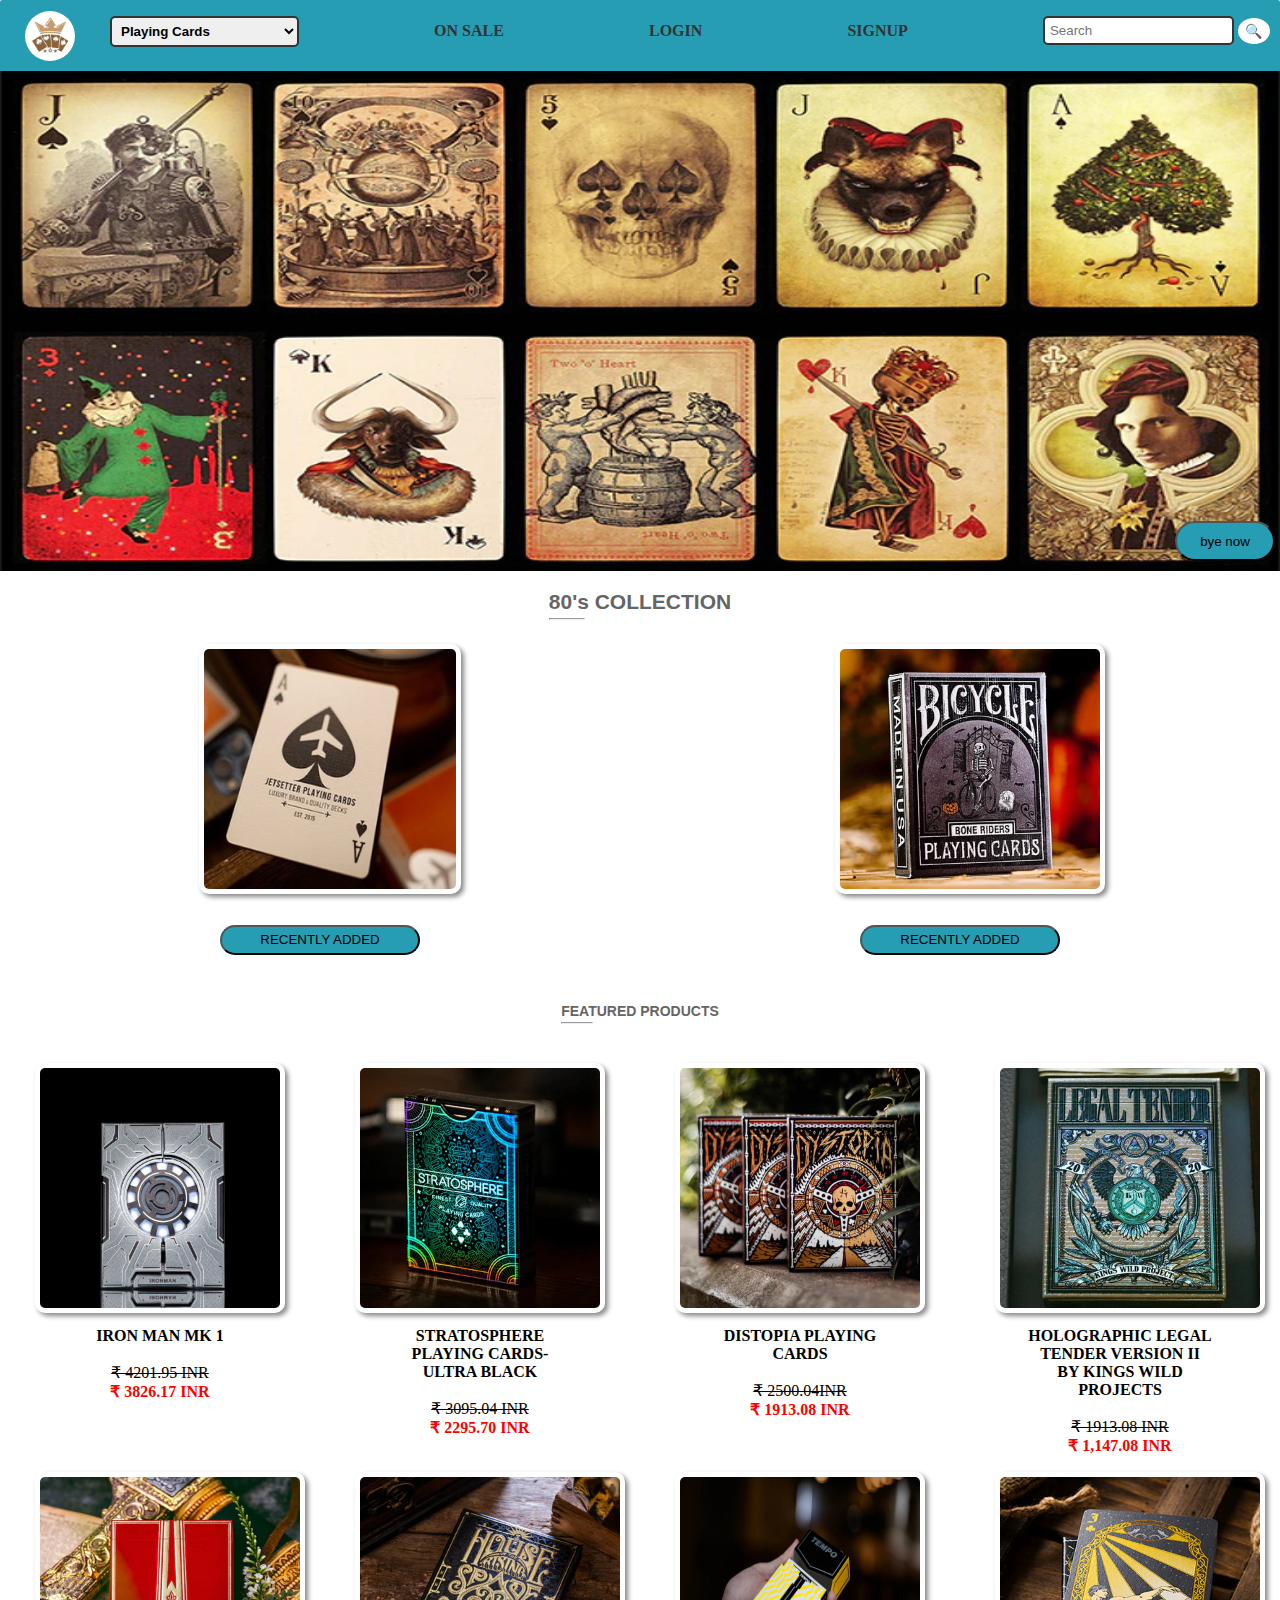
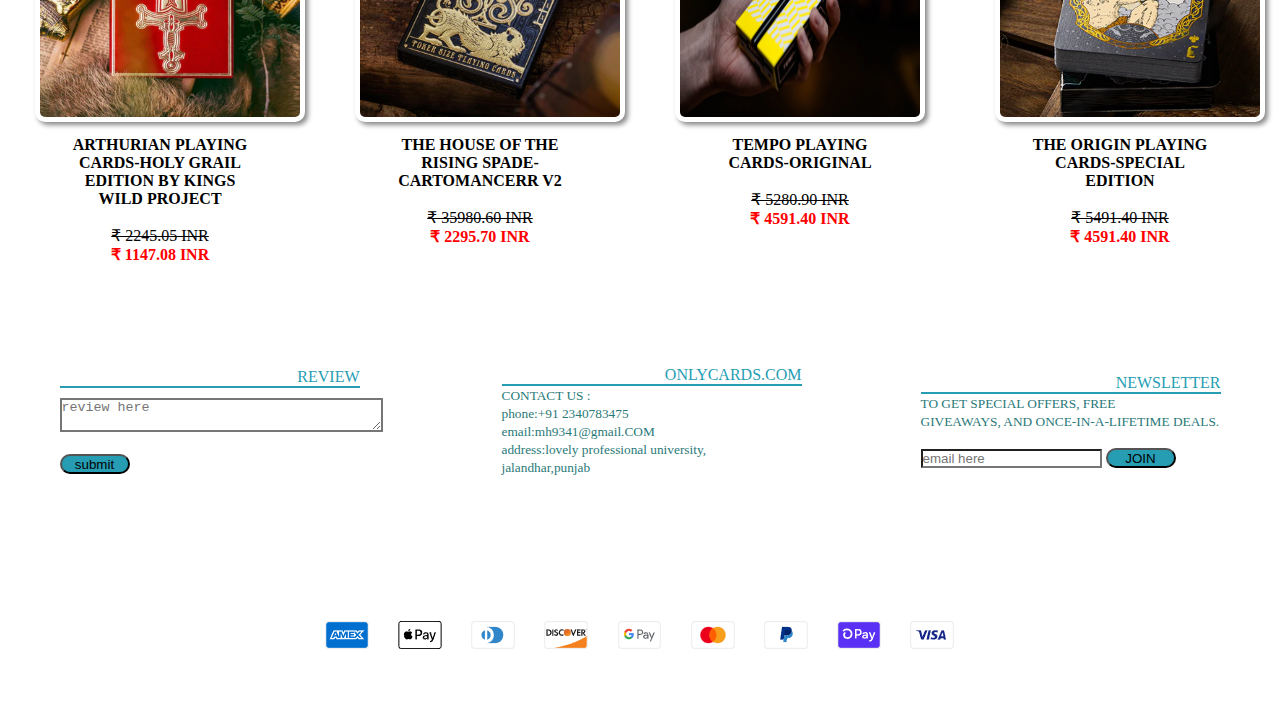
<file: index.html>
<!DOCTYPE html>
<html lang="en">

<head>
  <meta charset="UTF-8">
  <meta http-equiv="X-UA-Compatible" content="IE=edge">
  <meta name="viewport" content="width=device-width, initial-scale=1.0">
  
  <title>ONLYCARDS.COM</title>
  <link rel="stylesheet" href="styles.css">

</head>

<body>

<div id="navbar-placeholder"></div>

  <!-- The rest of your content ... -->

  <script>
    // Use JavaScript to load and include the navbar component
    const navbarPlaceholder = document.getElementById('navbar-placeholder');

    // Fetch and include the navbar content from navbar.html
    fetch('navbar.html')
      .then(response => response.text())
      .then(data => {
        navbarPlaceholder.innerHTML = data;
      })
      .catch(error => {
        console.error('Error loading navbar:', error);
      });
  </script>
  <section class="one">
    <div class="slideshow-container">
      <div class="mySlides fade">
        <div class="numbertext"></div>

        <img class="text2" src="./assets/57453-alt5_900x.webp" style="width:100%" height="500px">
        <a href="index.html"> <input class="text" type="button" value="bye now"></a>

      </div>

      <div class="mySlides fade">

        <div class="numbertext"></div>

        <img class="text2" src="./assets/avengersrededitionplayingcardsdecks_900x.webp" style="width:100%" height="500px">
        <a href="index.html"> <input class="text" type="button" value="bye now"></a>

      </div>

      <div class="mySlides fade">

        <div class="numbertext"></div>

        <img class="text2" src="./assets/NotoriousGamblingFrog-1_900x.webp" style="width:100%" height="500px">
        <a href="index.html"> <input class="text" type="button" value="bye now"></a>

      </div>

      <div class="mySlides fade">

        <div class="numbertext"></div>

        <img class="text2" src="./assets/Harry_potter_playing_cards_decks_by_theory11_playing_cards_2048x.webp"
          style="width:  100%" height="500px">
        <a href="index.html"> <input class="text" type="button" value="bye now"></a>

      </div>
      <div class="mySlides fade">
        <div class="numbertext"></div>
        <img class="text2" src="./assets/iron man 1000.webp" style="width:  100%" height="500px">
        <a href="index.html"> <input class="text" type="button" value="bye now"></a>
      </div>
      
    </div>
  </section>



<div id="section-two"></div>

  <!-- The rest of your content ... -->

  <script>
    // Use JavaScript to load and include the navbar component
    const sectiontwo = document.getElementById('section-two');

    // Fetch and include the navbar content from navbar.html
    fetch('section2.html')
      .then(response => response.text())
      .then(data => {
      sectiontwo.innerHTML = data;
      })
      .catch(error => {
        console.error('Error loading section2:', error);
      });
  </script>  


<div id="section-three"></div>

  <!-- The rest of your content ... -->

  <script>
    // Use JavaScript to load and include the navbar component
    const sectionthree = document.getElementById('section-three');
    
    // Fetch and include the navbar content from navbar.html
    fetch('section3.html')
      .then(response => response.text())
      .then(data => {
      sectionthree.innerHTML = data;
      
      })
      .catch(error => {
        console.error('Error loading section3:', error);
      });
  </script>

  
  <section class="footer1" style="display: flex; flex-direction: row; justify-content: space-around; align-items: center; width: 100%">
    <div>
    <div class="foot_1" style="text-align: right;font-weight: 250; padding-bottom: 10px">
     REVIEW<BR>
      <HR width="300PX" color="#269db3">
    </div>
  
    
    <div class="foot_4" style="text-align: right;font-weight: 250; ">

      <div>
        <textarea id="" cols="38" rows="2" placeholder="review here" style="border-width: 2px;"></textarea>
      </div>
      <div align="left">
        <br><a href="index.html"><input type="submit" class="button_1" value="submit"></a>
      </div>
    </div>
    </div>
    <div class="foot_5" style="text-align: left;font-weight: 250; color: hsl(180, 48%, 32%); ">
        <div class="foot_2" style="text-align: right;font-weight: 250; ">
      ONLYCARDS.COM<BR>
      <HR color="#269db3" width="300PX">
    </div>
      <b><small> CONTACT US :</b> <BR>
      phone:+91 2340783475<BR>
      email:mh9341@gmail.COM<BR>
      address:lovely professional university,<br>
      jalandhar,punjab</small>
    </div>
    <div class="foot_6" style="text-align: LEFT;font-weight: 250; color: hsl(180, 48%, 32%) ;  ">
      <div class="foot_3" style="text-align: right;font-weight: 250; ">
       NEWSLETTER<BR>
      <HR color="#269db3" width="300PX">
    </div>
      <small> TO GET SPECIAL OFFERS, FREE <BR>GIVEAWAYS, AND ONCE-IN-A-LIFETIME DEALS. <BR></small>
      <form>
        <div>
          <br> <input type="email" id="t1" placeholder="email here" style="border-width: 2px 2px 2px 2px;"> <a
            href="login.html"> <input type="submit" class="button_1" value="JOIN"></a>
        </div>
      </form>
    </div>

  </section>
  <section class="footer">
    <div class="footelement" align="center">
      <a href="index.html"><img src="./assets/social.png"></a>
    </div>

  </section>


  <script type="text/javascript">
    let slideIndex = 0;
    showSlides();

    function showSlides() {
      let i;
      let slides = document.getElementsByClassName("mySlides");
      for (i = 0; i < slides.length; i++) {
        slides[i].style.display = "none";
      }
      slideIndex++;
      if (slideIndex > slides.length) { slideIndex = 1 }
      slides[slideIndex - 1].style.display = "block";
      setTimeout(showSlides, 5000); // Change image every 5 seconds
    }
  </script>
</body>

</html>
</file>
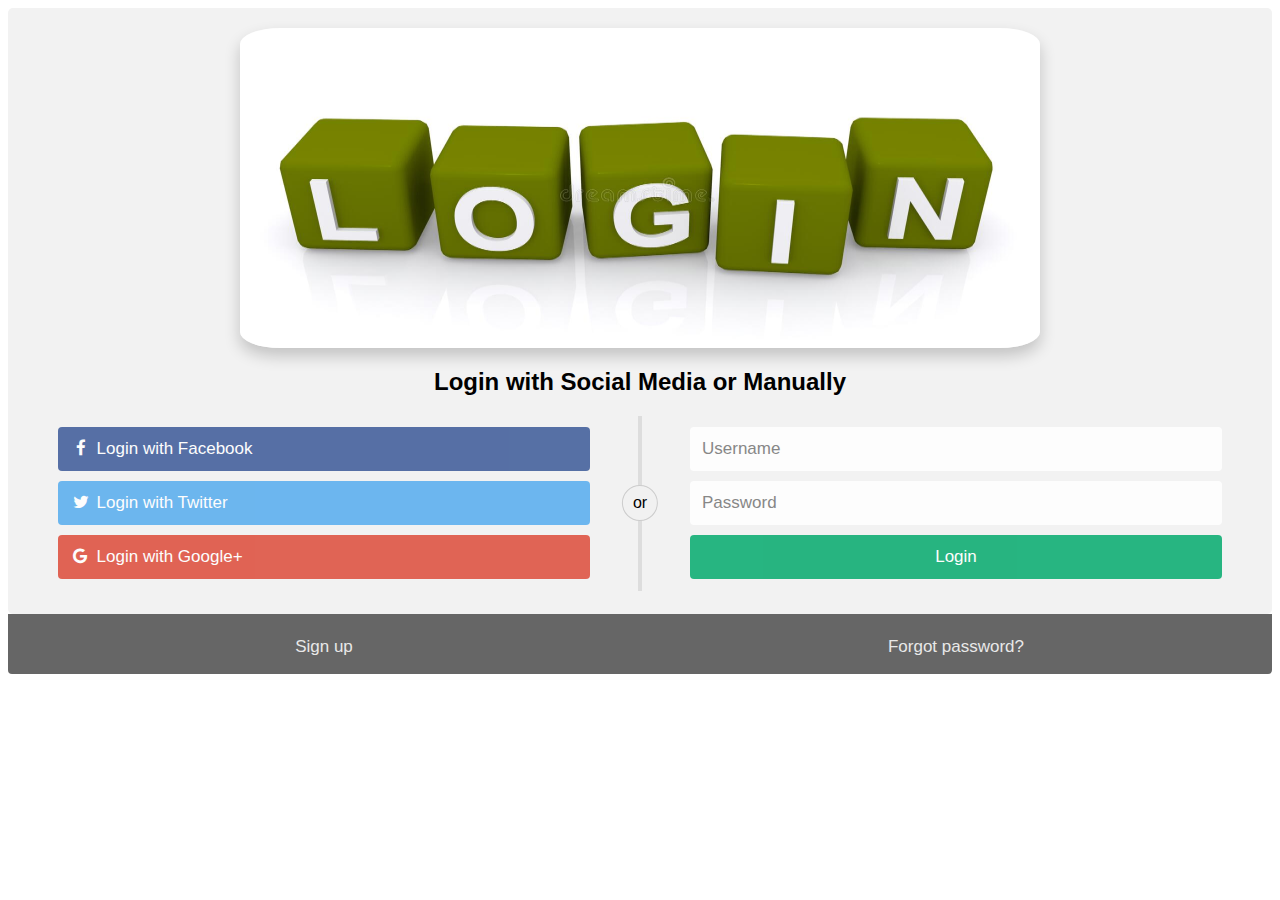
<file: login.html>
<!DOCTYPE html>
<html>
<head>
<meta name="viewport" content="width=device-width, initial-scale=1">
<link rel="stylesheet" href="https://cdnjs.cloudflare.com/ajax/libs/font-awesome/4.7.0/css/font-awesome.min.css">
</head>
<body>
<link rel="stylesheet" href="loginstyle.css">
<div class="container">
  <div class="imgdiv">
    <img class="logimg" src="./assets/login image.jpg" alt="login Image">
  </div>
  <form action="login.html">
    <div class="row">
      <h2 style="text-align:center">Login with Social Media or Manually</h2>
      <div class="vl">
        <span class="vl-innertext">or</span>
      </div>

      <div class="col">
        <a href="#" class="fb btn">
          <i class="fa fa-facebook fa-fw"></i> Login with Facebook
         </a>
        <a href="#" class="twitter btn">
          <i class="fa fa-twitter fa-fw"></i> Login with Twitter
        </a>
        <a href="#" class="google btn"><i class="fa fa-google fa-fw">
          </i> Login with Google+
        </a>
      </div>

      <div class="col">
        <div class="hide-md-lg">
          <p>Or sign in manually:</p>
        </div>

        <input type="text" name="username" placeholder="Username" required>
        <input type="password" name="password" placeholder="Password" required>
        <input type="submit" value="Login">
      </div>
      
    </div>
  </form>
</div>

<div class="bottom-container">
  <div class="row">
    <div class="col">
      <a href="SIGNUP.html" style="color:white" class="btn">Sign up</a>
    </div>
    <div class="col">
      <a href="#" style="color:white" class="btn">Forgot password?</a>
    </div>
  </div>
</div>

</body>
</html>
</file>
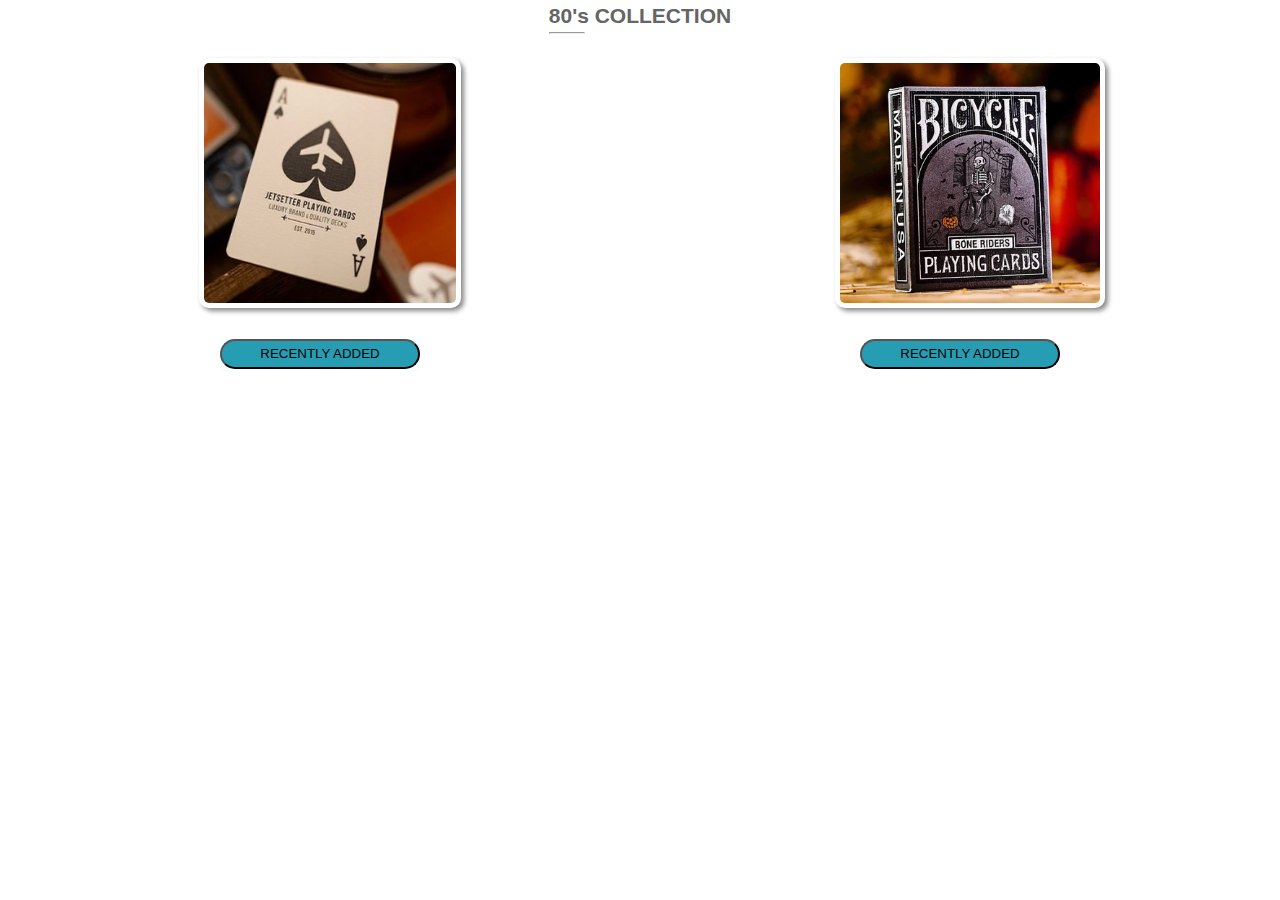
<file: section2.html>
<!DOCTYPE html>
<html lang="en">
<head>
    <meta charset="UTF-8">
    <meta name="viewport" content="width=device-width, initial-scale=1.0">
    <title>section2</title>
    <link rel="stylesheet" href="styles.css">
</head>
<body>
    <section class="two">
    <div class="heading">
      <h2>80's COLLECTION</h2>
      <hr style="width: 20%; color:#656565;  ">
    </div>
    <div class="img_1">
      <div class="for_img_1"></div>
      <a href="#"> <img src="./assets/recently added 3 for 80's3.jpg" style="width:  100%" height="250px">

    </div>
    <div class="img_2">
      <div class="for_img_2"></div>
      <a href="#"> <img src="./assets/rare cards (80's).webp" style="width:  100%" height="250px">

      </a>
    </div>
    <div class="footing1">
      <a href="index.html"> <input type="submit" class="button_2" value="RECENTLY ADDED"></a>
    </div>
    <div class="footing2">
      <a href="index.html"> <input type="submit" class="button_2" value="RECENTLY ADDED"></a>
    </div>
  </section>
</body>
</html>
</file>
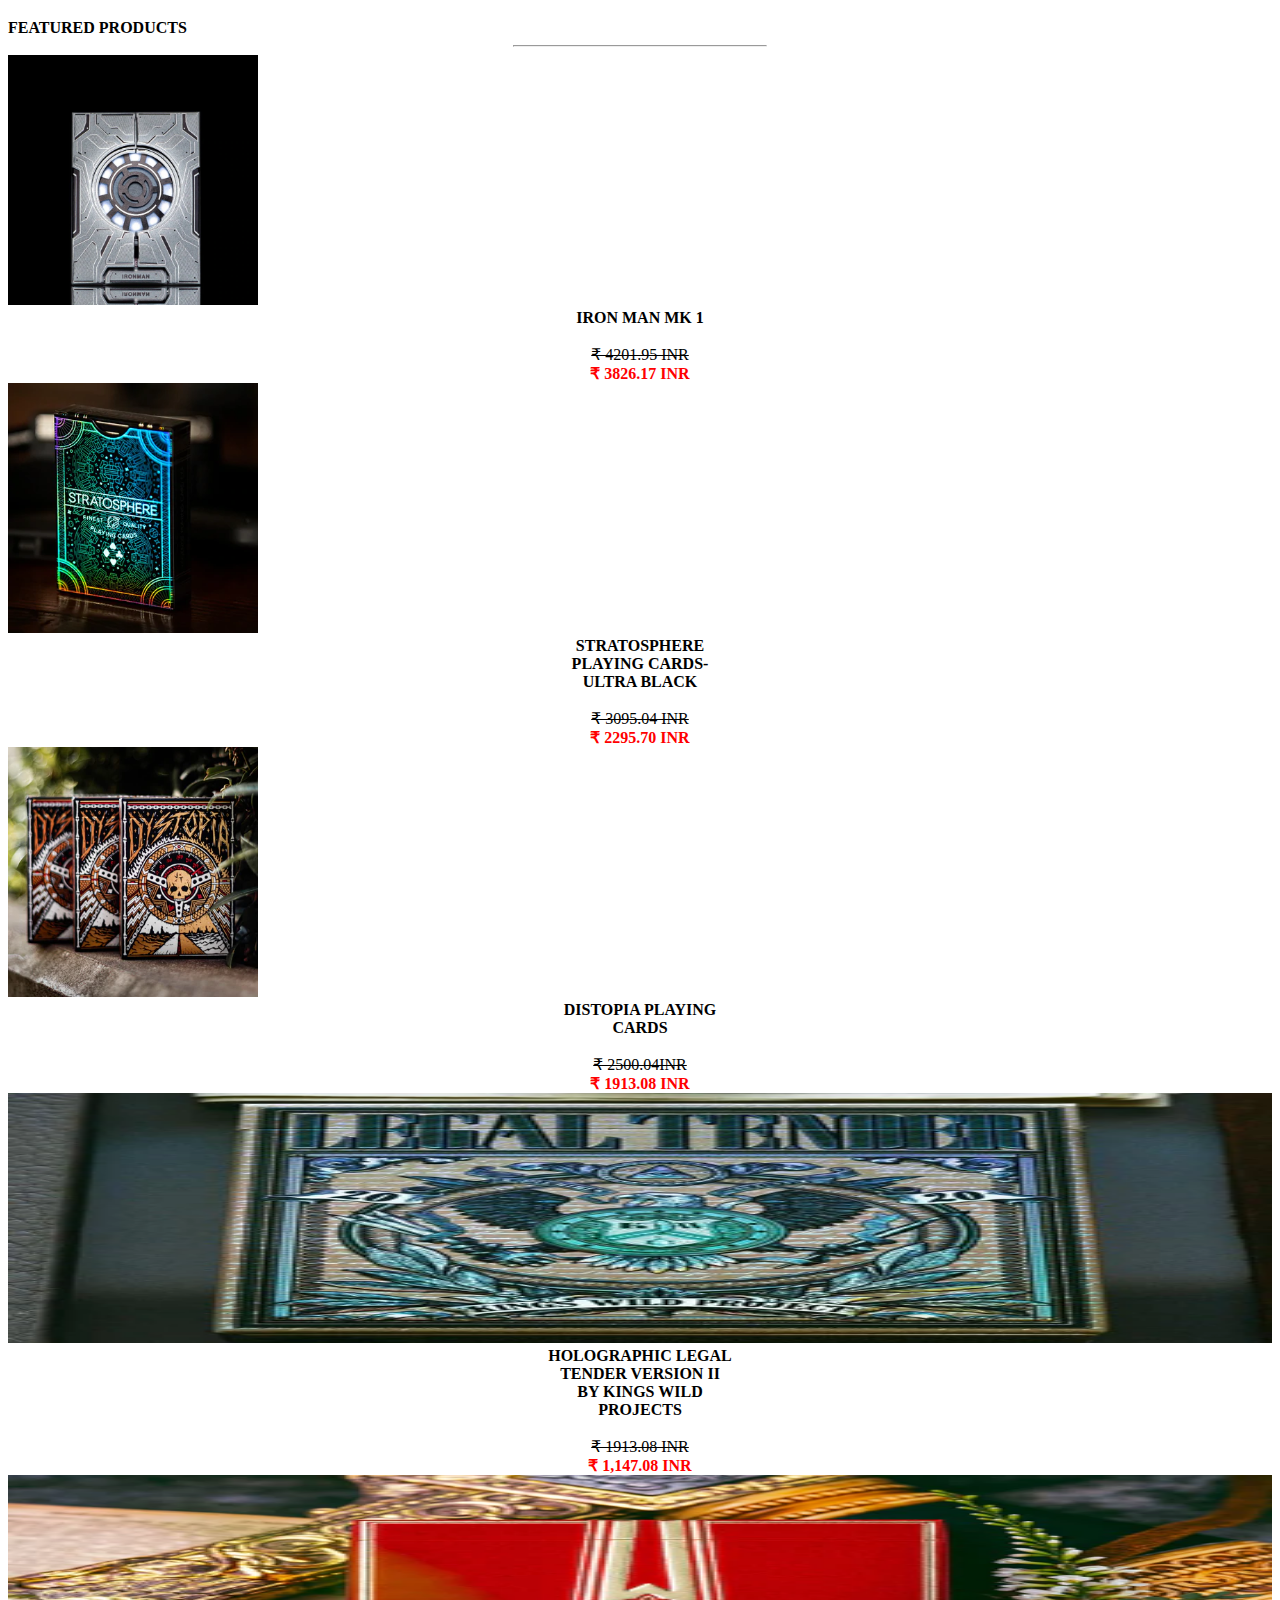
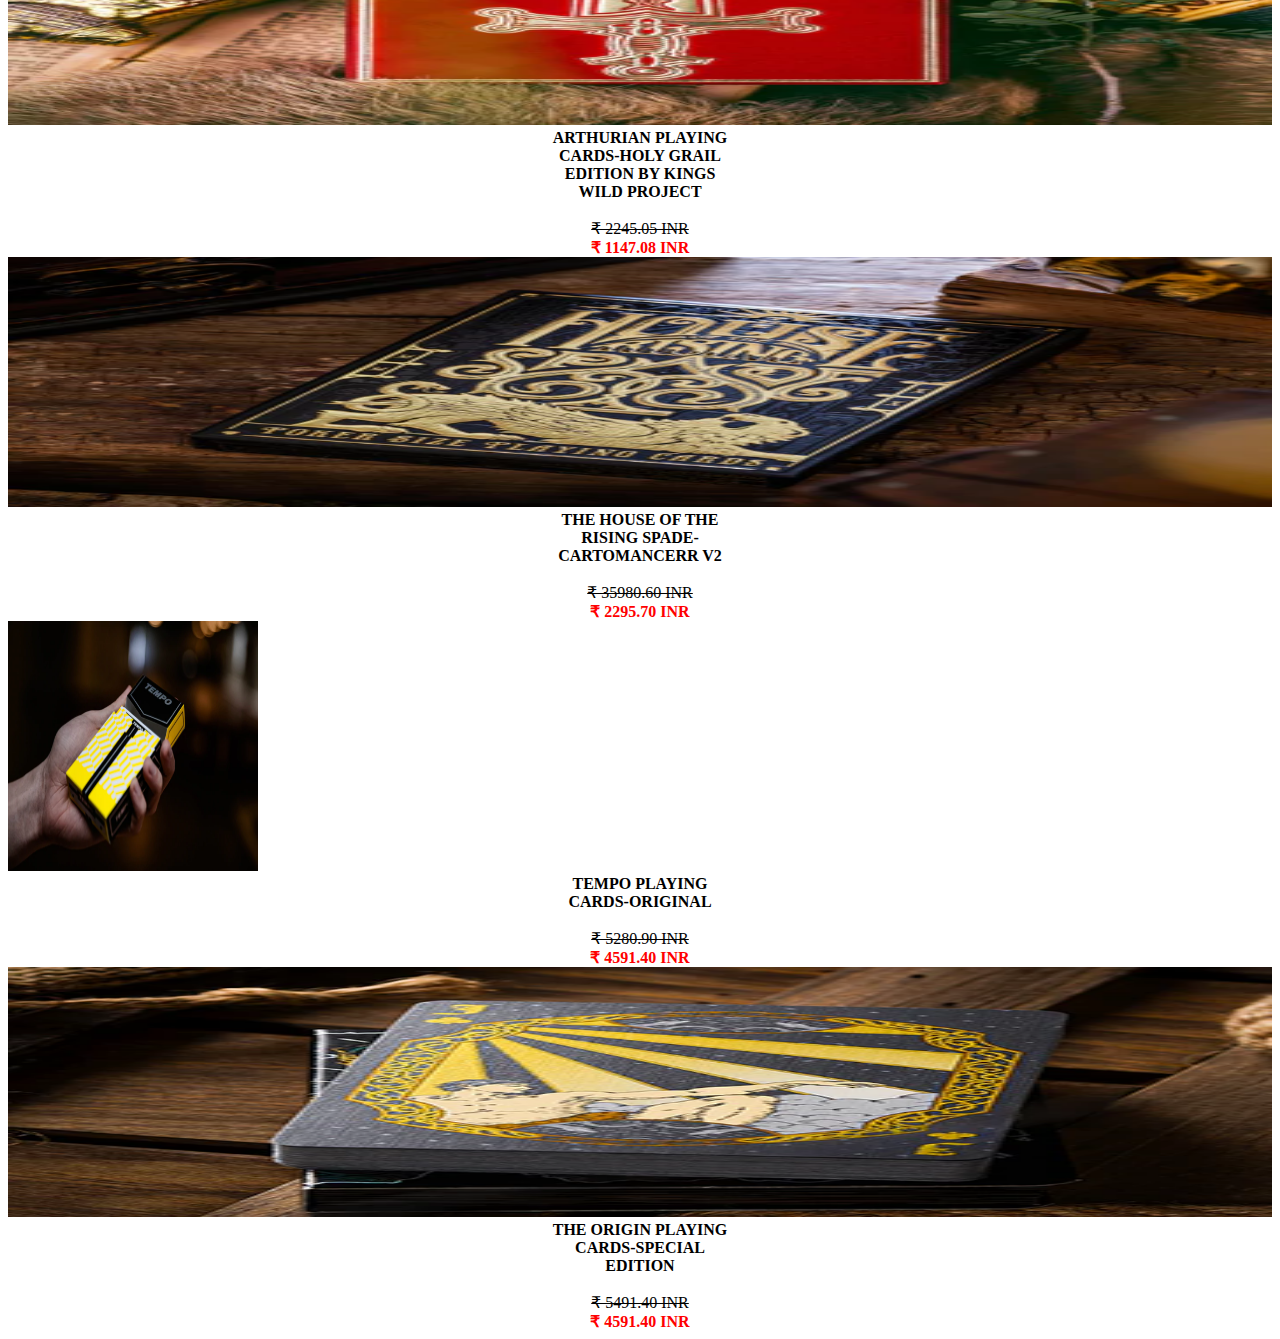
<file: section3.html>
<!DOCTYPE html>
<html lang="en">
<head>
    <meta charset="UTF-8">
    <meta name="viewport" content="width=device-width, initial-scale=1.0">
    <title>section3</title>
    
</head>
<body>
    
    <section class="three">
    <div class="heading3">
      <h3></h3><b>FEATURED PRODUCTS</b></h3>
      <hr style="width: 20%; color:#656565; ">
    </div>
    <div class="img_1">
      <a href="#"> <img src="./assets/img1new(featured).webp" style="width:  250px" height="250px"></a>
      <div style="text-align: center;font-weight: 700;"> IRON MAN MK 1</div><BR>
      <div style="text-align: center;""><strike> &#8377 4201.95 INR</div></strike>
      <div style=" text-align: center ;font-weight:700;color: red;"> &#8377 3826.17 INR</div>
    </div>
    <div class="img_2">
      <a href="#"> <img src="./assets/img2(featured).webp" style="width:  250px" height="250px"></a>
      <div style="text-align: center;font-weight: 700;"> STRATOSPHERE <BR> PLAYING CARDS-<BR>
        ULTRA BLACK</div><BR>
      <div style="text-align: center;""><strike> &#8377 3095.04 INR</div></strike>
      <div style=" text-align: center ;font-weight:700;color: red"> &#8377 2295.70 INR</div>
    </div>
    <div class="img_3">
      <a href="#"> <img src="./assets/img3(featured).webp" style="width:  250px" height="250px"></a>
      <div style="text-align: center;font-weight: 700;"> DISTOPIA PLAYING<BR> CARDS</div><BR>
      <div style="text-align: center;""><strike> &#8377 2500.04INR</div></strike>
      <div style=" text-align: center ;font-weight:700;color: red"> &#8377 1913.08 INR</div>
    </div>
    <div class="img_4">
      <a href="#"> <img src="./assets/img4(featured).webp" style="width:  100%" height="250px"></a>
      <div style="text-align: center;font-weight: 700;"> HOLOGRAPHIC LEGAL<BR>
        TENDER VERSION II<BR>
        BY KINGS WILD <br> PROJECTS</div><BR>
      <div style="text-align: center;""><strike> &#8377 1913.08 INR</div></strike>
          <div style=" text-align: center ;font-weight:700;color: red"> &#8377 1,147.08 INR</div>

    </div>
    <div class="img_5">
      <a href="#"><img src="./assets/img5(featured).webp" style="width:  100%" height="250px"></a>
      <div style="text-align: center;font-weight: 700;"> ARTHURIAN PLAYING <BR> CARDS-HOLY GRAIL<BR> EDITION BY
        KINGS<BR> WILD PROJECT</div><BR>
      <div style="text-align: center;"><strike> &#8377 2245.05 INR</div></strike>
      <div style="text-align: center ;font-weight:700;color: red"> &#8377 1147.08 INR</div>
    </div>

    <div class="img_6">
      <a href="#"> <img src="./assets/img6(featured).webp" style="width:  100%" height="250px"></a>
      <div style="text-align: center;font-weight: 700"> THE HOUSE OF THE <BR>RISING SPADE-<BR> CARTOMANCERR V2</div>
      <BR>
      <div style="text-align: center;"><strike> &#8377 35980.60 INR</div></strike>
      <div style="text-align: center ;font-weight:700;color: red"> &#8377 2295.70 INR</div>
    </div>
    <div class="img_7">
      <a href="#"> <img src="./assets/img7(featured).webp" style="width:  250px" height="250px"></a>
      <div style="text-align: center;font-weight: 700;"> TEMPO PLAYING <BR> CARDS-ORIGINAL</div><BR>
      <div style="text-align: center;"><strike> &#8377 5280.90 INR</div></strike>
      <div style="text-align: center ;font-weight:700;color: red"> &#8377 4591.40 INR</div>
    </div>
    <div class="img_8">
      <a href="#"> <img src="./assets/img8(featured).webp" style="width:  100%" height="250px"></a>
      <div style="text-align: center;font-weight: 700;"> THE ORIGIN PLAYING <BR> CARDS-SPECIAL <BR> EDITION</div><BR>
      <div style="text-align: center;"><strike> &#8377 5491.40 INR</div></strike>
      <div style="text-align: center ;font-weight:700;color: red"> &#8377 4591.40 INR</div>
    </div>
  </section>
</body>
</html>
</file>
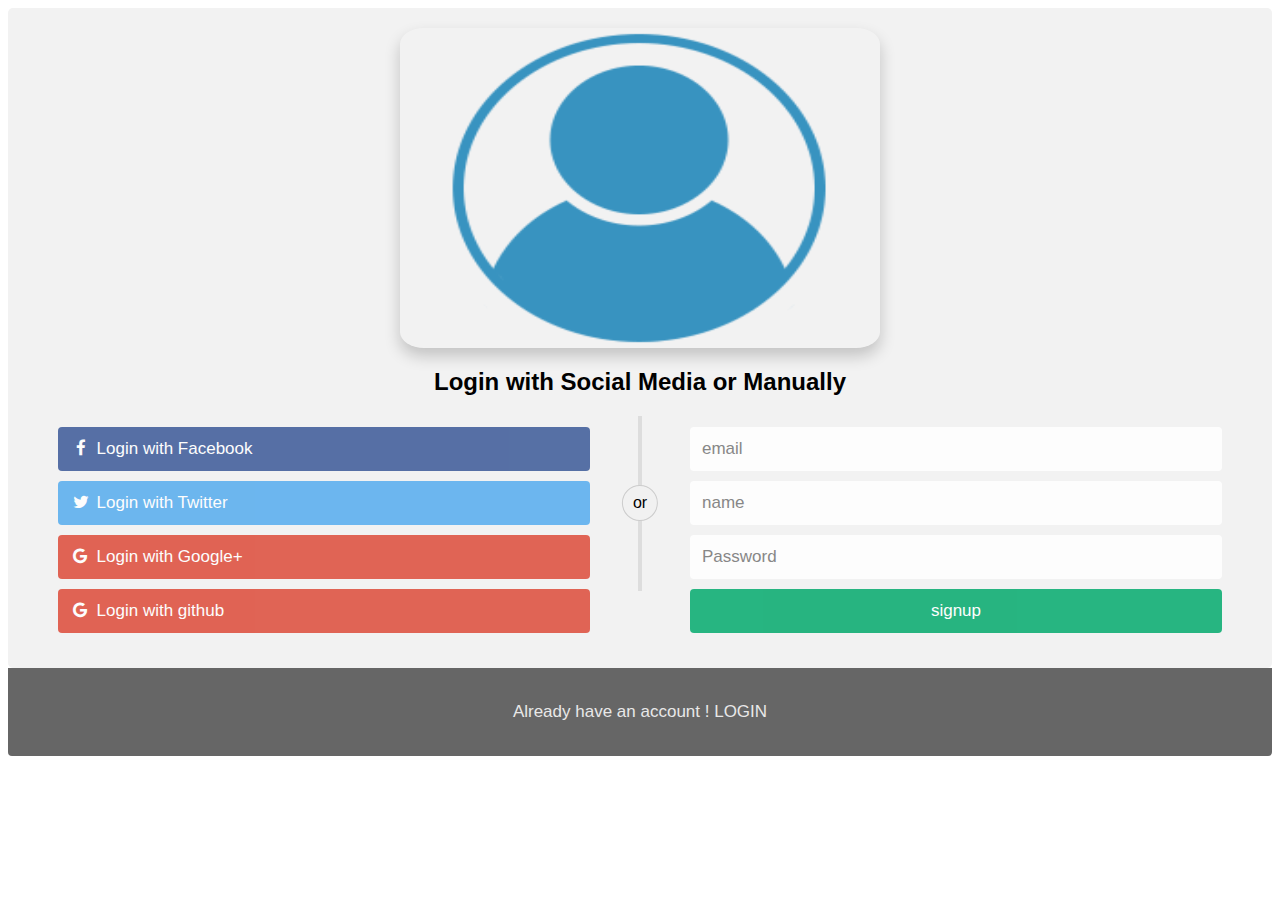
<file: SIGNUP.html>
<!DOCTYPE html>
<html>
<head>
<meta name="viewport" content="width=device-width, initial-scale=1">
<link rel="stylesheet" href="https://cdnjs.cloudflare.com/ajax/libs/font-awesome/4.7.0/css/font-awesome.min.css">
<link rel="stylesheet" href="signupstyle.css">
</head>
<body>

<div class="container">
  <div class="imgdiv">
    <img class="logimg" src="./assets/signuporiginalimg.png" alt="login Image">
  </div>
  <form action="login.html">
    <div class="row">
      <h2 style="text-align:center">Login with Social Media or Manually</h2>
      <div class="vl">
        <span class="vl-innertext">or</span>
      </div>

      <div class="col">
        <a href="#" class="fb btn">
          <i class="fa fa-facebook fa-fw"></i> Login with Facebook
         </a>
        <a href="#" class="twitter btn">
          <i class="fa fa-twitter fa-fw"></i> Login with Twitter
        </a>
        <a href="#" class="google btn"><i class="fa fa-google fa-fw">
          </i> Login with Google+
        </a>
        <a href="#" class="google btn"><i class="fa fa-google fa-fw">
          </i> Login with github
        </a>
      </div>

      <div class="col">
        <div class="hide-md-lg">
          <p>Or sign in manually:</p>
        </div>
        <input type="email" name="email" placeholder="email" required>
        <input type="text" name="name" placeholder="name" required>
        <input type="password" name="password" placeholder="Password" required>
        <input type="submit" value="signup">
      </div>
      
    </div>
  </form>
</div>

<div class="bottom-container">
  <div class="row">
      <a href="login.html" style="color:white" class="btn"><p>Already have an account ! LOGIN</p></a>

  </div>
</div>

</body>
</html>
</file>
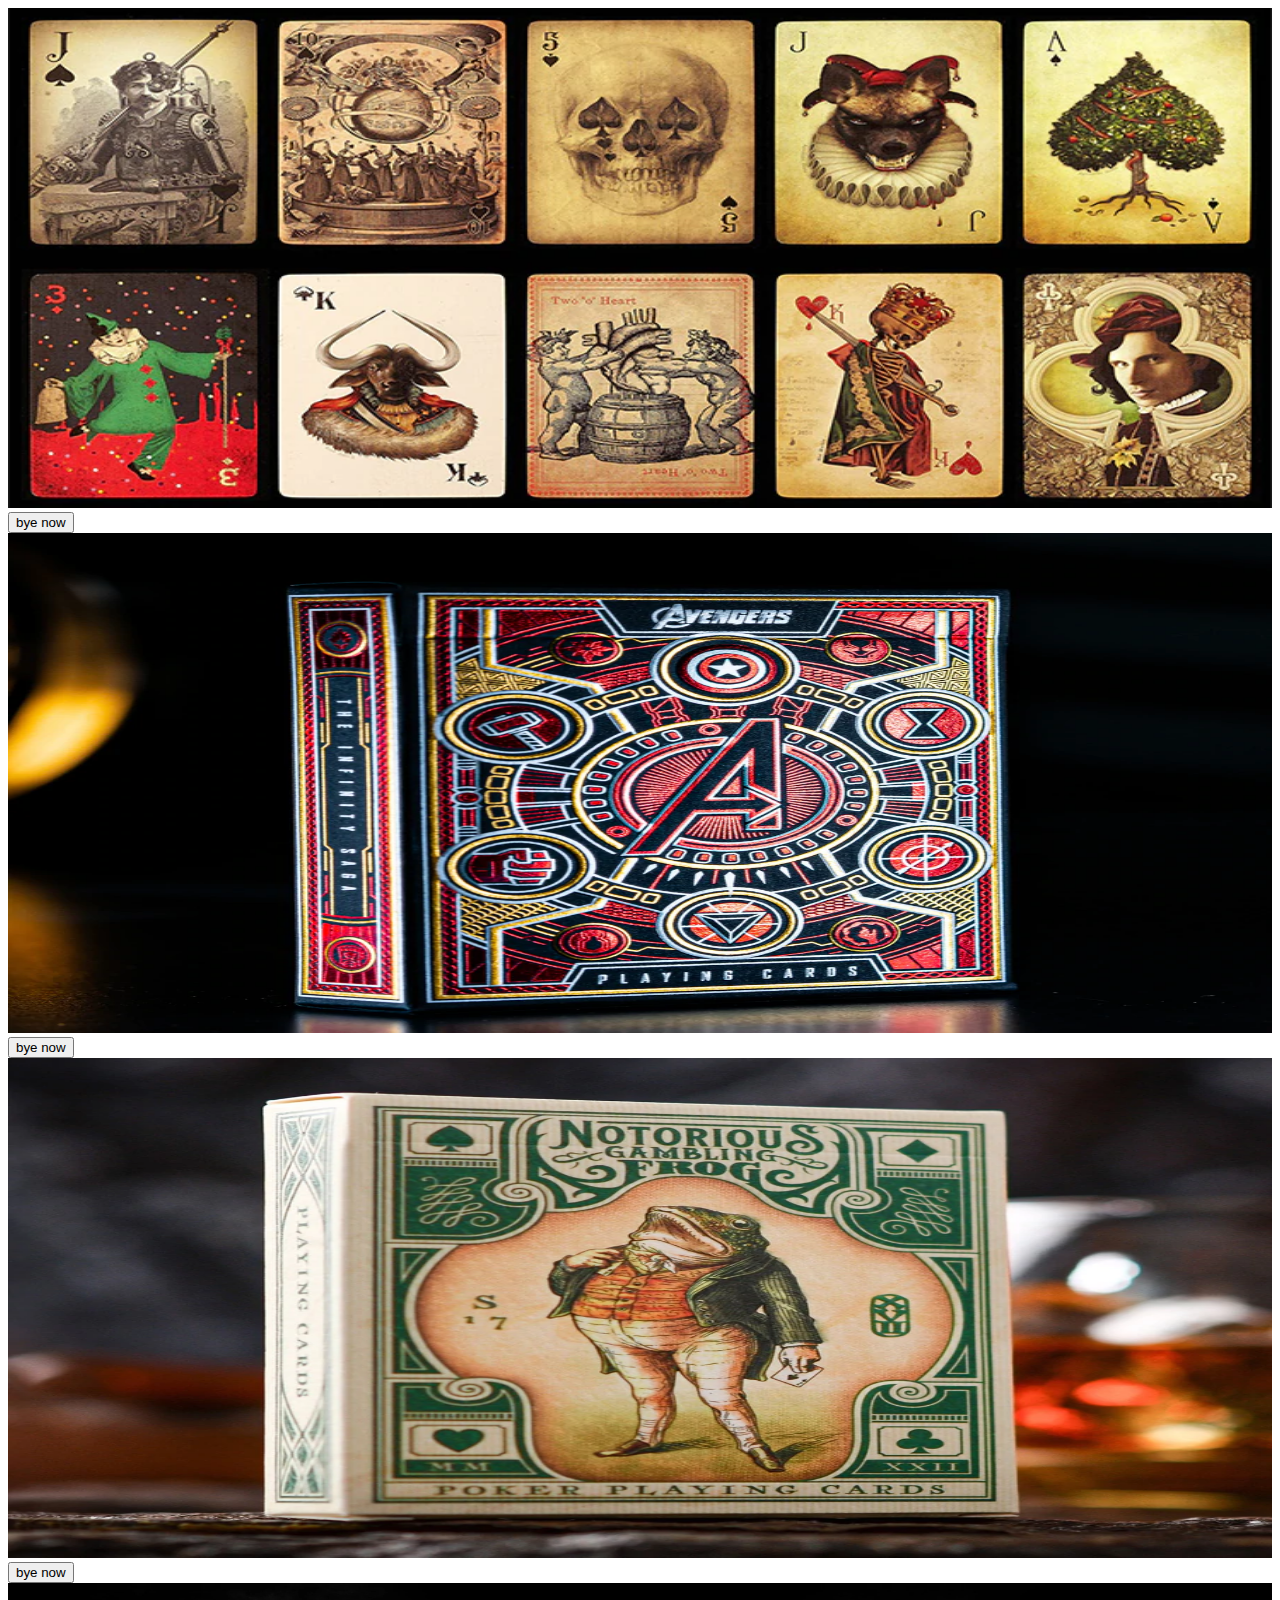
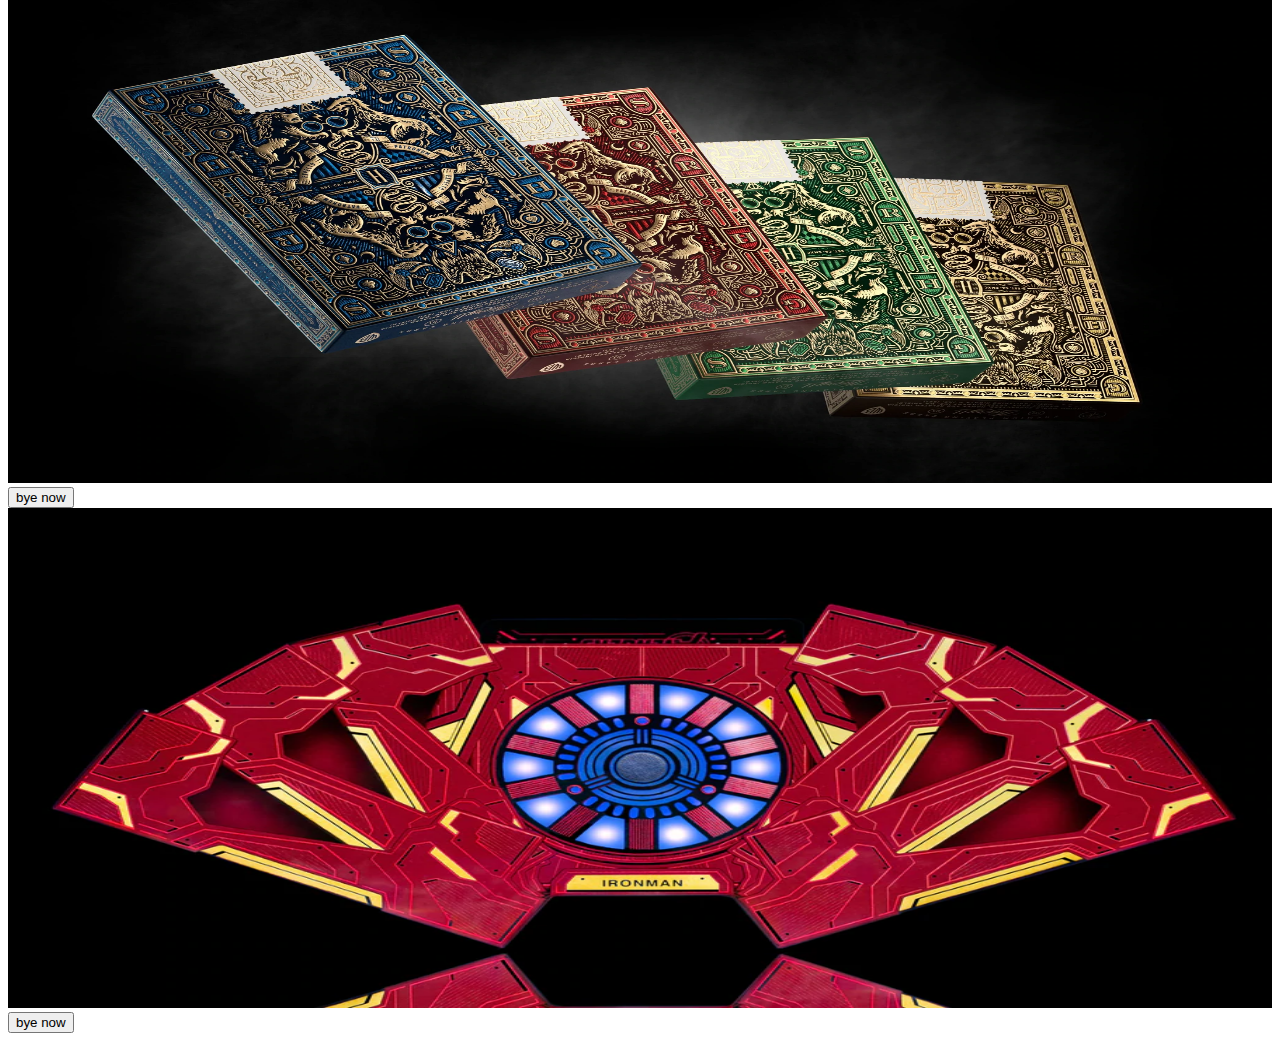
<file: slideshow.html>
<!DOCTYPE html>
<html lang="en">
<head>
    <meta charset="UTF-8">
    <meta name="viewport" content="width=device-width, initial-scale=1.0">
    <title>slideshow</title>
</head>
<body>
    <section class="one">
    <div class="slideshow-container">
      <div class="mySlides fade">
        <div class="numbertext"></div>

        <img class="text2" src="./assets/57453-alt5_900x.webp" style="width:100%" height="500px">
        <a href="index.html"> <input class="text" type="button" value="bye now"></a>

      </div>

      <div class="mySlides fade">

        <div class="numbertext"></div>

        <img class="text2" src="./assets/avengersrededitionplayingcardsdecks_900x.webp" style="width:100%" height="500px">
        <a href="index.html"> <input class="text" type="button" value="bye now"></a>

      </div>

      <div class="mySlides fade">

        <div class="numbertext"></div>

        <img class="text2" src="./assets/NotoriousGamblingFrog-1_900x.webp" style="width:100%" height="500px">
        <a href="index.html"> <input class="text" type="button" value="bye now"></a>

      </div>

      <div class="mySlides fade">

        <div class="numbertext"></div>

        <img class="text2" src="./assets/Harry_potter_playing_cards_decks_by_theory11_playing_cards_2048x.webp"
          style="width:  100%" height="500px">
        <a href="index.html"> <input class="text" type="button" value="bye now"></a>

      </div>
      <div class="mySlides fade">
        <div class="numbertext"></div>
        <img class="text2" src="./assets/iron man 1000.webp" style="width:  100%" height="500px">
        <a href="index.html"> <input class="text" type="button" value="bye now"></a>
      </div>
      
    </div>
  </section>
</body>
</html>
</file>
<file: styles.css>
* {
  margin: 0;
  padding: 0;
  box-sizing:border-box}

.one{
  position:relative;
  background-color: white;
  width:100%;
  height: 500px;
 top:-15px;
}

.slideshow-container {
  max-width: 100%;
  max-height: 400px;
  position: relative;
  margin: auto;
  background-color: #717171;
  border-radius: 8px;
  
}

.mySlides {
  display:none;
  border-radius: 8px;
}

.prev, .next {
  cursor: pointer;
  position: absolute;
  top: 50%;
  width: auto;
  margin-top: -22px;
  padding: 16px;
  color: white;
  font-weight: bold;
  font-size: 18px;
  transition: 0.6s ease;
  border-radius: 0 3px 3px 0;
  user-select: none;
}
.next {
  right: 0;
  border-radius: 3px 0 0 3px;
}

.prev:hover, .next:hover {
  background-color: rgba(0,0,0,0.8);
}

.mySlidesfade{
position: relative;
}

.text {
  position: absolute;
  height: 40px;
  width: 100px;
  top: 445px;
  right: 5px;
  border-radius: 20px;
  background-color: #269db3;
}

.text{
  transform: translateY(5px);
}

.text2{
  position: absolute;
}

.numbertext {
  color: #6309f4;
  font-size: 12px;
  padding: 8px 12px;
  position: absolute;
  top: 0;
}

.active, .dot:hover {
  background-color: rgb(255, 255, 255);;

}

.fade {
  animation-name: fade;
  animation-duration: 0.5s;
}

@keyframes fade {
  from {opacity: 0.7}
  to {opacity: 1}
}

.navbar {
    background-color:#269db3;
    border-radius: 2px;
    height: 40%;
}

.navbar ul {
    overflow:hidden;
}

.navbar li {
    float: left;
    list-style: none;
    margin: 3px 15px ;
}
.dropbtn {
  position: absolute;
  top: 5px;
  background-color: #269db3;
  color: white;
  padding: 16px;
  font-size: 16px;
  border: none;
  cursor: pointer;
}

.dropbtn:hover, .dropbtn:focus {
  background-color: #269db3;
}

.dropdown {
  position: relative;
  display: inline-block;
}

.dropdown-content {
  display: none;
  position: absolute;
  background-color: #f1f1f1;
  min-width: 160px;
  overflow: auto;
  box-shadow: 0px 8px 16px 0px rgba(0,0,0,0.2);
  z-index: 1;
}

.dropdown-content a {
  color: black;
  padding: 12px 16px;
  text-decoration: none;
  display: block;
}

.dropdown a:hover {background-color: #ddd;}

.show {display: block;}

.logo{
  position: inherit;
}

.navbar li a {
    padding: 15px 10px;
    text-decoration: none;
    color: white;
    border-radius: 8px;
}

.two{
  position: relative;
  top: -15px;
  height:400px;
  width: 100%;
  background-color:white;
  display:grid;
  grid-template-columns: 1fr 1fr;
  grid-template-rows: 2fr 8fr 2fr;
}

.heading{
  grid-column:1/3;
  grid-row: 1/2;
  align-self: center;
  justify-self: center;
  font-size: 14px;
  line-height: 1.6;
  font-family: Cabin, sans-serif;
  color: #656565;
  font-weight: 400;
  -webkit-font-smoothing: antialiased;
  -webkit-text-size-adjust: 100%; 
}
.two img{
    border-radius: 10px;
    /* border: 2px solid #333; */
    margin: 10px;
    padding: 5px;
    box-shadow: 3px 3px 5px #888888;
    transition: all 0.3s ease-in-out;
}
.two img:hover {
  transform: scale(1.1);
  background-color: #0898b2;
  box-shadow: 3px -4px 5px #43b7cb;
}
.img_1{
  grid-column: 1/2;
  grid-row:2/3;
  justify-self:center;
}

.img_2{
  grid-column: 2/3;
  grid-row:2/3;
  justify-self: center;
}

.footing1{
  grid-column:1/2;
  grid-row: 3/4;
  align-self: center;
  justify-self: center;
  border: none;
  background-color: azure;
}

.footing2{
  grid-column:2/3;
  grid-row: 3/4;
  align-self: center;
  justify-self: center;
  border: none;
}
.three img {
  border-radius: 10px;
  /* border: 2px solid #333; */
  margin: 10px;
  padding: 5px;
  box-shadow: 3px 3px 5px #888888;
  transition: all 0.3s ease-in-out;
}

.three img:hover {
  transform: scale(1.1);
  background-color: #0898b2;
  box-shadow: 3px -4px 5px #43b7cb;
}
.three{
  position: relative;
  top:-15px;
  height:900px;
  width: 100%;
  background-color: white;
  display:grid;
  grid-template-columns: 1fr 1fr 1fr 1fr;
  grid-template-rows: 2fr 10fr 10fr ;
}

.heading3{
  grid-column:2/4;
  grid-row: 1/2;
  align-self: center;
  justify-self: center;
  font-size: 14px;
  line-height: 1.6;
  font-family: Cabin, sans-serif;
  color: #656565;
  font-weight: 400;
  -webkit-font-smoothing: antialiased;
  -webkit-text-size-adjust: 100%;
}

.img_1{
  grid-column: 1/2;
  grid-row:2/3;
  justify-self: center;
}

.img_2{
  grid-column: 2/3;
  grid-row:2/3;
  justify-self: center;
}

.img_3{
  grid-column: 3/4;
  grid-row:2/3;
  justify-self: center;
}

.img_4{
  grid-column: 4/5;
  grid-row:2/3;
  justify-self: center;
}

.img_5{
  grid-column:1/2 ;
  grid-row:3/4;
  justify-self: center;
}

.img_6{
  grid-column:2/3;
  grid-row:3/4;
  justify-self: center;
}

.img_7{
  grid-column: 3/4;
  grid-row:3/4;
  justify-self: center;
}

.img_8{
  grid-column: 4/5;
  grid-row:3/4;
  justify-self: center;
}

.footer1{
  position: relative;
  top:-15px;
  height:300px;
  width: 100%;
  background-color:WHITE;
  display:grid;
  grid-template-columns: 1fr 1fr 1fr ;
  grid-template-rows: 1fr 12fr ;
}

.foot_1{
  grid-column:1/2;
  grid-row: 1/2;
  justify-self:left;
  color:#269db3;
}

.foot_2{
  grid-column: 2/3;
  grid-row: 1/2;
  justify-self:left;
  color:#269db3;
}

.foot_3{
  grid-column: 3/4;
  grid-row: 1/2;
  justify-self: left;
  color:#269db3;
}

.foot_4{
  grid-column:1/2;
  grid-row: 2/3;
  justify-self:left;
}

.foot_5{
  grid-column:2/3;
  grid-row:2/3;
  justify-self: left;
}

.foot_6{
  grid-column:3/4;
  grid-row:2/3;
  justify-self:left;
}

.button{
  padding: 3px 3px ;
}

.footer{
  position: relative;
  top:15px;
  height:100px;
  width: 100%;
  background-color:WHITE;
  display:grid;
  grid-template-columns: 1fr ;
  grid-template-rows: 1fr;
}

.button_1{
  cursor: pointer;
    background-color:#269db3;
    border-radius: 20px;
    height: 20px;
    width: 70px;


}

.button_1:hover{
  transform: translateY(5px);
}

.button_2{
  cursor: pointer;
  background-color:
  #269db3;
  border-radius: 20px;
  height: 30px;
  width: 200px;

}

.button_2:hover{
  transform: translateY(5px);
}

button {
  background-color: white;
  color: white;
  padding: 14px 20px;
  margin: 8px 0;
  border: none;
  cursor: pointer;
  width: 50%;
}

button:hover {
  opacity: 0.8;
}

.cancelbtn {
  width: auto;
  padding: 10px 10px;
  background-color: #f44336;
}


/* SIGNUP CSS */
.imgcontainer {
  text-align: center;
  margin: 24px 0 12px 0;
}

.signup {
  color: rgb(11, 135, 185);
}

.name {
  position: absolute;
  left: 500px;
}

.name5 {
  position: absolute;
  left: 500px;
}

.placeholder1 {
  position: absolute;
  left: 600px;
  width: 400px;
  height: 30px;
  top: 300px;

}

.placeholder2 {
  position: absolute;
  left: 600px;
  width: 400px;
  height: 30px;
  top: 357px;

}

.placeholder3 {
  position: absolute;
  left: 600px;
  width: 400px;
  height: 30px;
  top: 417px;
}

.placeholder4 {
  position: absolute;
  left: 600px;
  width: 400px;
  height: 30px;
  top: 475px;
}

.placeholder5 {
  position: absolute;
  left: 690px;
  width: 310px;
  height: 30px;
  top: 533px;
}

.signup2 {
  position: absolute;
  left: 400px;
  width: 15%;
  height: 40px;
}

.container {
  padding: 10PX;
  margin-left: 200px;
  width: 200px;
}

.cancelbtn2 {
  position: absolute;
  right: 150px;
  width: 15%;
  height: 40px;
}

.cancelbtn {
  position: absolute;
  right: 440px;
  width: 15%;
  height: 40px;
}
</file>
<file: loginstyle.css>
body {
  font-family: Arial, Helvetica, sans-serif;
}

* {
  box-sizing: border-box;
}
.imgdiv{
  display: flex;
  justify-content: center;
}
.logimg{
  height: 20rem;
  width: 50rem;
  border-radius: 5%;
  box-shadow: 0px 8px 16px 0px rgba(0, 0, 0, 0.2);


}
/* style the container */
.container {
  position: relative;
  border-radius: 5px;
  background-color: #f2f2f2;
  padding: 20px 0 30px 0;
}

/* style inputs and link buttons */
input,
.btn {
  width: 100%;
  padding: 12px;
  border: none;
  border-radius: 4px;
  margin: 5px 0;
  opacity: 0.85;
  display: inline-block;
  font-size: 17px;
  line-height: 20px;
  text-decoration: none;
  /* remove underline from anchors */
}

input:hover,
.btn:hover {
  opacity: 1;
}

/* add appropriate colors to fb, twitter and google buttons */
.fb {
  background-color: #3B5998;
  color: white;
}

.twitter {
  background-color: #55ACEE;
  color: white;
}

.google {
  background-color: #dd4b39;
  color: white;
}

/* style the submit button */
input[type=submit] {
  background-color: #04AA6D;
  color: white;
  cursor: pointer;
}

input[type=submit]:hover {
  background-color: #45a049;
}

/* Two-column layout */
.col {
  float: left;
  width: 50%;
  margin: auto;
  padding: 0 50px;
  margin-top: 6px;
}

/* Clear floats after the columns */
.row:after {
  content: "";
  display: table;
  clear: both;
}

/* vertical line */
.vl {
  position: absolute;
  left: 50%;
  transform: translate(-50%);
  border: 2px solid #ddd;
  height: 175px;
}

/* text inside the vertical line */
.vl-innertext {
  position: absolute;
  top: 50%;
  transform: translate(-50%, -50%);
  background-color: #f1f1f1;
  border: 1px solid #ccc;
  border-radius: 50%;
  padding: 8px 10px;
}

/* hide some text on medium and large screens */
.hide-md-lg {
  display: none;
}

/* bottom container */
.bottom-container {
  text-align: center;
  background-color: #666;
  border-radius: 0px 0px 4px 4px;
}

/* Responsive layout - when the screen is less than 650px wide, make the two columns stack on top of each other instead of next to each other */
@media screen and (max-width: 650px) {
  .col {
    width: 100%;
    margin-top: 0;
  }

  /* hide the vertical line */
  .vl {
    display: none;
  }

  /* show the hidden text on small screens */
  .hide-md-lg {
    display: block;
    text-align: center;
  }
}
</file>
<file: signupstyle.css>
body {
    font-family: Arial, Helvetica, sans-serif;
}

* {
    box-sizing: border-box;
}

.imgdiv {
    display: flex;
    justify-content: center;
}

.logimg {
    height: 20rem;
    width: 30rem;
    border-radius: 5%;
    box-shadow: 0px 8px 16px 0px rgba(0, 0, 0, 0.2);


}

/* style the container */
.container {
    position: relative;
    border-radius: 5px;
    background-color: #f2f2f2;
    padding: 20px 0 30px 0;
}

/* style inputs and link buttons */
input,
.btn {
    width: 100%;
    padding: 12px;
    border: none;
    border-radius: 4px;
    margin: 5px 0;
    opacity: 0.85;
    display: inline-block;
    font-size: 17px;
    line-height: 20px;
    text-decoration: none;
    /* remove underline from anchors */
}

input:hover,
.btn:hover {
    opacity: 1;
}

/* add appropriate colors to fb, twitter and google buttons */
.fb {
    background-color: #3B5998;
    color: white;
}

.twitter {
    background-color: #55ACEE;
    color: white;
}

.google {
    background-color: #dd4b39;
    color: white;
}

/* style the submit button */
input[type=submit] {
    background-color: #04AA6D;
    color: white;
    cursor: pointer;
}

input[type=submit]:hover {
    background-color: #45a049;
}

/* Two-column layout */
.col {
    float: left;
    width: 50%;
    margin: auto;
    padding: 0 50px;
    margin-top: 6px;
}

/* Clear floats after the columns */
.row:after {
    content: "";
    display: table;
    clear: both;
}

/* vertical line */
.vl {
    position: absolute;
    left: 50%;
    transform: translate(-50%);
    border: 2px solid #ddd;
    height: 175px;
}

/* text inside the vertical line */
.vl-innertext {
    position: absolute;
    top: 50%;
    transform: translate(-50%, -50%);
    background-color: #f1f1f1;
    border: 1px solid #ccc;
    border-radius: 50%;
    padding: 8px 10px;
}

/* hide some text on medium and large screens */
.hide-md-lg {
    display: none;
}

/* bottom container */
.bottom-container {
    text-align: center;
    background-color: #666;
    border-radius: 0px 0px 4px 4px;
}

/* Responsive layout - when the screen is less than 650px wide, make the two columns stack on top of each other instead of next to each other */
@media screen and (max-width: 650px) {
    .col {
        width: 100%;
        margin-top: 0;
    }

    /* hide the vertical line */
    .vl {
        display: none;
    }

    /* show the hidden text on small screens */
    .hide-md-lg {
        display: block;
        text-align: center;
    }
}
</file>
